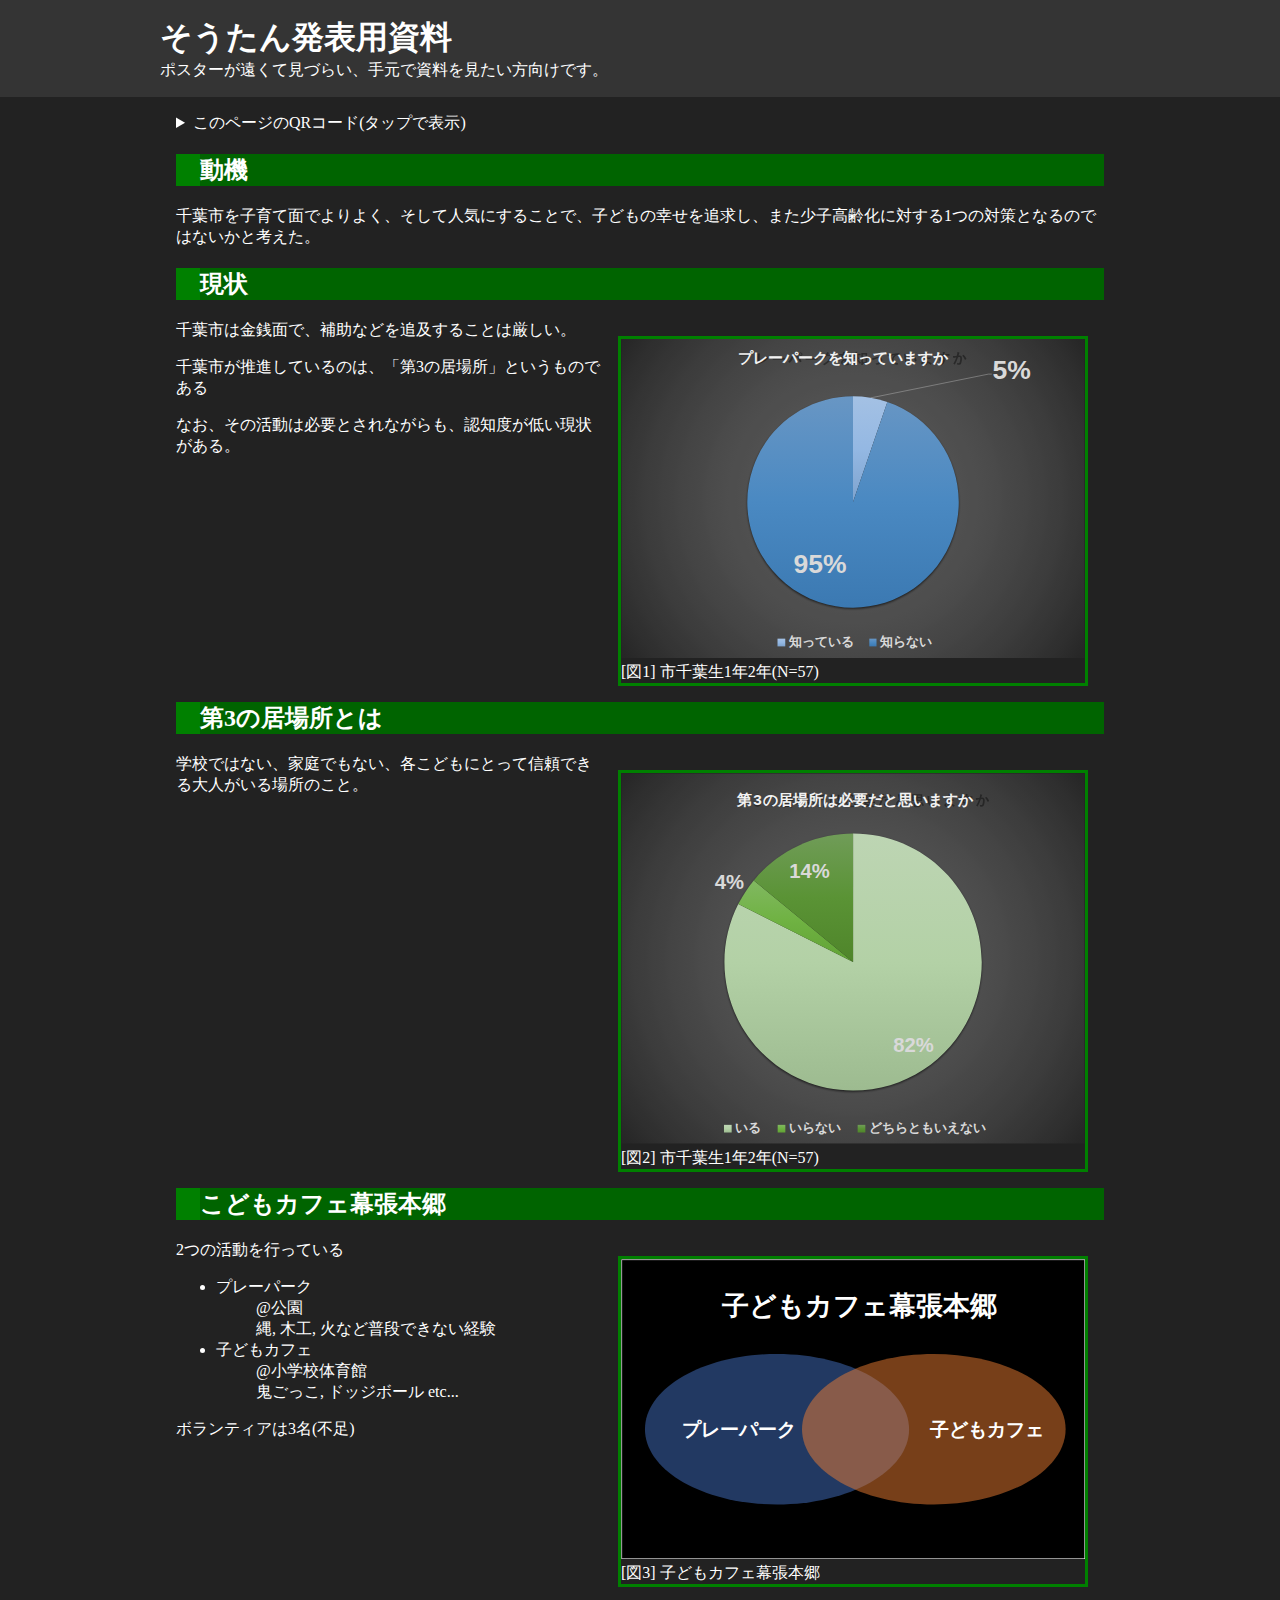
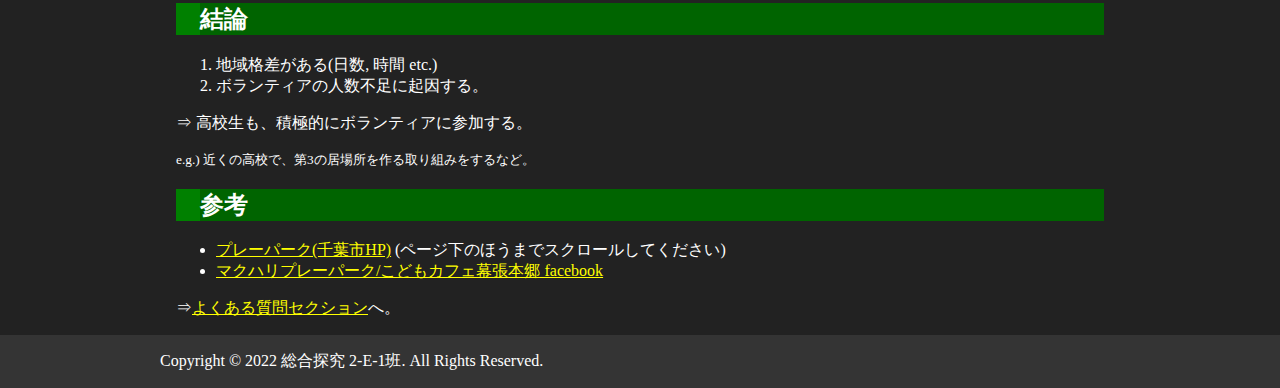
<file: index.html>
<!DOCTYPE html>
<html lang="ja-jp">
<head>
    <meta charset="UTF-8">
    <meta http-equiv="X-UA-Compatible" content="IE=edge">
    <meta name="viewport" content="width=device-width, initial-scale=1.0">
    <meta name="description"
    content="そうたんそうたんそうたんそうたんそうたんそうたんそうたんそうたんそうたんそうたんそうたんそうたん">
    <title>そ～たん</title>
    <link rel="stylesheet" href="css/style.css">

    <meta name="robots" content="noindex, nofollow, noarchive">
</head>
<body>
    <header>
        <h1>
            そうたん発表用資料
        </h1>
        <p>
            ポスターが遠くて見づらい、手元で資料を見たい方向けです。
        </p>
    </header>
    <main>
        <details>
            <summary>
                このページのQRコード(タップで表示)
            </summary>
            <p>
                <img src="./img/qrcode_202212211136.png">
            </p>
        </details>
        <section>
            <h2>
                動機
            </h2>
            <p>
                千葉市を子育て面でよりよく、そして人気にすることで、子どもの幸せを追求し、また少子高齢化に対する1つの対策となるのではないかと考えた。
            </p>
        </section>
        <section>
            <h2>
                現状
            </h2>
            <figure>
                <img src="./img/graph1.svg">
                <caption>
                    [図1] 市千葉生1年2年(N=57)
                </caption>
            </figure>
            <p>
                千葉市は金銭面で、補助などを追及することは厳しい。
            </p>
            <p>
                千葉市が推進しているのは、「第3の居場所」というものである
            </p>
            <p>
                なお、その活動は必要とされながらも、認知度が低い現状がある。
            </p>
        </section>
        <section>
            <h2>
                第3の居場所とは
            </h2>
            <figure>
                <img src="./img/graph2.svg">
                <caption>
                    [図2] 市千葉生1年2年(N=57)
                </caption>
            </figure>
            <p>
                学校ではない、家庭でもない、各こどもにとって信頼できる大人がいる場所のこと。
            </p>
        </section>
        <section>
            <h2>
                こどもカフェ幕張本郷
            </h2>
            <figure>
                <img src="./img/cafe.svg">
                <caption>
                    [図3] 子どもカフェ幕張本郷
                </caption>
            </figure>
            <p>
                2つの活動を行っている
            </p>
            <ul>
                <li>
                    <dl>
                        <dt>
                            プレーパーク
                        </dt>
                        <dd>
                            @公園
                        </dd>
                        <dd>
                            縄, 木工, 火など普段できない経験
                        </dd>
                    </dl>    
                </li>
                <li>
                    <dl>
                        <dt>
                            子どもカフェ
                        </dt>
                        <dd>
                            @小学校体育館
                        </dd>
                        <dd>
                            鬼ごっこ, ドッジボール etc...
                        </dd>
                    </dl>
                </li>
            </ul>
            <p>
                ボランティアは3名(不足)
            </p>
        </section>
        <section>
            <h2>
                結論
            </h2>
            <ol>
                <li>
                    地域格差がある(日数, 時間 etc.)
                </li>
                <li>
                    ボランティアの人数不足に起因する。
                </li>
            </ol>
            <p>
                &DoubleRightArrow; 高校生も、積極的にボランティアに参加する。
            </p>
            <small>
                e.g.) 近くの高校で、第3の居場所を作る取り組みをするなど。
            </small>
        </section>
        <section>
            <h2>
                参考
            </h2>
            <ul>
                <li>
                    <a href="https://www.city.chiba.jp/kodomomirai/kodomomirai/kikaku/pure-pa-ku.html" target="_blank">プレーパーク(千葉市HP)</a> (ページ下のほうまでスクロールしてください)
                </li>
                <li>
                    <a href="https://ja-jp.facebook.com/makuhon/">マクハリプレーパーク/こどもカフェ幕張本郷 facebook</a>
                </li>
            </ul>
        </section>
        <p>
            &DoubleRightArrow;<a href="./question.html">よくある質問セクション</a>へ。
        </p>
    </main>
    <footer>
        <p>
            Copyright &copy; 2022 総合探究 2-E-1班. All Rights Reserved.
        </p>
    </footer>
</body>
</html>
</file>
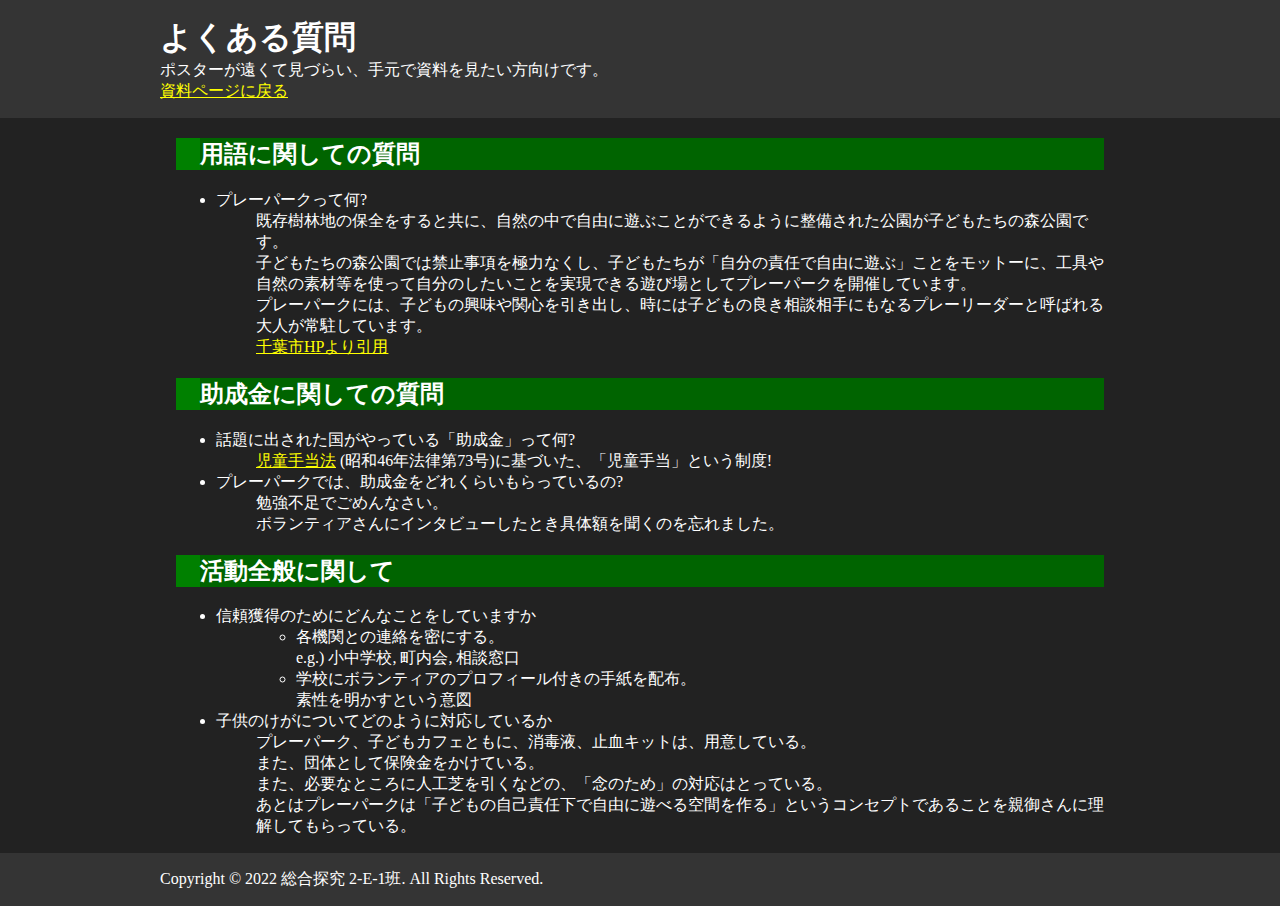
<file: question.html>
<!DOCTYPE html>
<html lang="ja-jp">
<head>
    <meta charset="UTF-8">
    <meta http-equiv="X-UA-Compatible" content="IE=edge">
    <meta name="viewport" content="width=device-width, initial-scale=1.0">
    <meta name="description"
    content="そうたんそうたんそうたんそうたんそうたんそうたんそうたんそうたんそうたんそうたんそうたんそうたん">
    <title>そ～たんしつもん</title>
    <link rel="stylesheet" href="css/style.css">

    <meta name="robots" content="noindex, nofollow, noarchive">
</head>
<body>
    <header>
        <h1>
            よくある質問
        </h1>
        <p>
            ポスターが遠くて見づらい、手元で資料を見たい方向けです。
        </p>
        <p>
            <a href="./index.html">資料ページに戻る</a>
        </p>
    </header>
    <main>
        <section>
            <h2>
                用語に関しての質問
            </h2>
            <ul>
                <li>
                    <dl>
                        <dt>
                            プレーパークって何?
                        </dt>
                        <dd>
                                既存樹林地の保全をすると共に、自然の中で自由に遊ぶことができるように整備された公園が子どもたちの森公園です。<br/>
                                子どもたちの森公園では禁止事項を極力なくし、子どもたちが「自分の責任で自由に遊ぶ」ことをモットーに、工具や自然の素材等を使って自分のしたいことを実現できる遊び場としてプレーパークを開催しています。<br/>
                                プレーパークには、子どもの興味や関心を引き出し、時には子どもの良き相談相手にもなるプレーリーダーと呼ばれる大人が常駐しています。
                        </dd>
                        <dd>
                            <a href="https://www.city.chiba.jp/kodomomirai/kodomomirai/kikaku/pure-pa-ku.html" target="_blank">千葉市HPより引用</a>
                        </dd>
                    </dl>
                </li>
            </ul>
        </section>
        <section>
            <h2>
                助成金に関しての質問
            </h2>
            <ul>
                <li>
                    <dl>
                        <dt>
                            話題に出された国がやっている「助成金」って何?
                        </dt>
                        <dd>
                            <a href="https://elaws.e-gov.go.jp/document?lawid=346AC0000000073" target="_blank">児童手当法</a> (昭和46年法律第73号)に基づいた、「児童手当」という制度!
                        </dd>
                    </dl>
                </li>
                <li>
                    <dl>
                        <dt>
                            プレーパークでは、助成金をどれくらいもらっているの?
                        </dt>
                        <dd>
                            勉強不足でごめんなさい。
                        </dd>
                        <dd>
                            ボランティアさんにインタビューしたとき具体額を聞くのを忘れました。
                        </dd>
                    </dl>
                </li>
            </ul>
        </section>
        <section>
            <h2>
                活動全般に関して
            </h2>
            <ul>
                <li>
                    <dl>
                        <dt>
                            信頼獲得のためにどんなことをしていますか
                        </dt>
                        <dd>
                            <ul>
                                <li>
                                    各機関との連絡を密にする。<br/>
                                    e.g.) 小中学校, 町内会, 相談窓口 
                                </li>
                                <li>
                                    学校にボランティアのプロフィール付きの手紙を配布。<br/>
                                    素性を明かすという意図
                                </li>
                            </ul>
                        </dd>
                    </dl>
                </li>
                <li>
                    <dl>
                        <dt>
                            子供のけがについてどのように対応しているか
                        </dt>
                        <dd>
                            プレーパーク、子どもカフェともに、消毒液、止血キットは、用意している。
                        </dd>
                        <dd>
                            また、団体として保険金をかけている。
                        </dd>
                        <dd>
                            また、必要なところに人工芝を引くなどの、「念のため」の対応はとっている。
                        </dd>
                        <dd>
                            あとはプレーパークは「子どもの自己責任下で自由に遊べる空間を作る」というコンセプトであることを親御さんに理解してもらっている。
                        </dd>
                    </dl>
                </li>
            </ul>
        </section>
    </main>
    <footer>
        <p>
            Copyright &copy; 2022 総合探究 2-E-1班. All Rights Reserved.
        </p>
    </footer>
</body>
</html>
</file>
<file: css/style.css>
body{
    background-color: #222222;
    color:white;
    padding: 0em;
    margin: 0%;
    font-size: 16px;
}
body>*{
    margin: 0em;
}
a:any-link{
    color:yellow;
}
header, footer{
    background-color: #343434;
    margin:0em;
    padding: 1em;  
    clear: both; 

}
header>*, footer>*, main{
    max-width: 960px;
    margin: 0 auto;
}
main>*{
    margin: 1em;
}
img{
    float: right;
    max-width: 50%;
    margin:1em;
}
figure{
    float: right;
    max-width: 50%;
    border: 3px solid green;
    margin:1em;
}
figure>img{
    float: none;
    max-width: 100%;
    width: 100%;
    margin:0;
}
section{
    clear: both;
}

@media screen and (max-width:50em) {
    img{
        float:none;
        max-width: 90%;
        min-width: none;
        width: 90%;
    }
    figure{
        float:none;
        max-width: 90%;
        min-width: none;
        width: 90%;
        border: 3px solid green;
    }
}
h2{
    border-left: 1em solid green;
    background-color: darkgreen;
}
</file>
